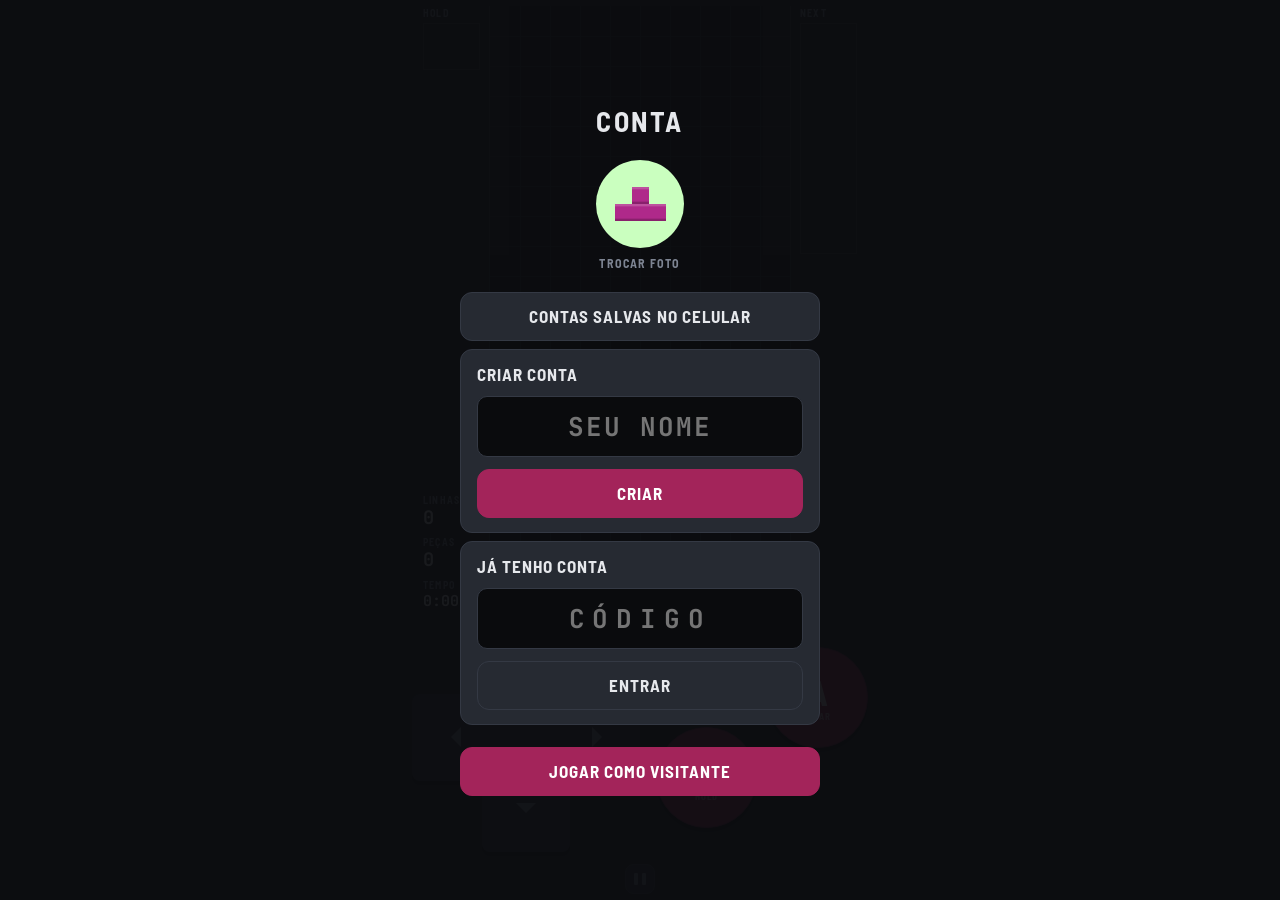
<file: index.html>
<!doctype html>
<html lang="pt-BR">
<head>
<meta charset="utf-8">
<meta name="viewport" content="width=device-width, initial-scale=1, maximum-scale=1, user-scalable=no, viewport-fit=cover">
<title>7etris</title>
<meta name="description" content="Blocos que caem, feito para o celular: maratona, sobrevivência, duelos contra a IA e amigos, ranking online e 12 skins. Jogue no iPhone ou Android, sem instalar nada.">
<meta property="og:type" content="website">
<meta property="og:site_name" content="7etris">
<meta property="og:title" content="7etris">
<meta property="og:description" content="Blocos que caem, feito para o celular: maratona, sobrevivência, duelos contra a IA e amigos, ranking online e 12 skins. Jogue no iPhone ou Android, sem instalar nada.">
<meta property="og:url" content="https://mrcelomn.github.io/7etris/">
<meta property="og:image" content="https://mrcelomn.github.io/7etris/cover.png">
<meta property="og:image:width" content="1280">
<meta property="og:image:height" content="640">
<meta property="og:image:alt" content="7etris: blocos que caem, feito para o celular">
<meta property="og:locale" content="pt_BR">
<meta name="twitter:card" content="summary_large_image">
<meta name="theme-color" content="#121418">
<meta name="apple-mobile-web-app-capable" content="yes">
<meta name="mobile-web-app-capable" content="yes">
<meta name="apple-mobile-web-app-status-bar-style" content="black-translucent">
<meta name="apple-mobile-web-app-title" content="7etris">
<link rel="manifest" href="manifest.webmanifest">
<link rel="apple-touch-icon" href="icon-180.png">
<link rel="icon" type="image/png" href="icon-192.png">
<link rel="preconnect" href="https://fonts.googleapis.com">
<link rel="preconnect" href="https://fonts.gstatic.com" crossorigin>
<link rel="stylesheet" href="https://fonts.googleapis.com/css2?family=Barlow+Semi+Condensed:wght@500;700&family=JetBrains+Mono:wght@500;700&family=Silkscreen&family=VT323&display=swap">
<link rel="stylesheet" href="style.css">
</head>
<body>
<div class="app">
  <div class="field" id="field">
    <div class="lcd" id="lcd">
      <div class="side left">
        <div><div class="label">HOLD</div><div class="slot"><canvas id="hold"></canvas></div></div>
        <div class="stats">
          <div class="stat"><div class="label" id="linesLbl">LINHAS</div><div class="v" id="lines">0</div></div>
          <div class="stat"><div class="label" id="piecesLbl">PEÇAS</div><div class="v" id="pieces">0</div></div>
          <div class="stat"><div class="label">TEMPO</div><div class="v time" id="time">0:00</div></div>
        </div>
      </div>
      <div class="board-wrap"><canvas id="board"></canvas><div class="meter" id="meter"></div><div class="count" id="count" aria-live="assertive" hidden></div></div>
      <div class="side right">
        <div><div class="label">NEXT</div><div class="slot"><canvas id="next"></canvas></div></div>
        <div class="foe" id="foeBox" hidden><div class="label" id="foeLabel">IA</div><div class="slot"><canvas id="foe"></canvas></div></div>
      </div>
    </div>
    <div class="brand" id="brand" aria-hidden="true">7ETRIS<small>POCKET</small></div>
  </div>
</div>

<button class="ui pause-btn" id="pauseBtn" aria-label="Pausar"><i></i><i></i></button>

<div class="safe-probe" id="safeProbe"></div>
<div class="rotate" aria-live="polite">
  <svg viewBox="0 0 24 24" aria-hidden="true"><rect x="7" y="2.5" width="10" height="19" rx="2"/><path d="M11 18.5h2"/></svg>
  <p>Vire o celular na vertical</p>
</div>
<div class="pad">
  <div class="ctl dpad" id="dpad" data-ctl="dpad" role="group" aria-label="Direcional">
    <div class="arm up" data-arrow="up"></div><div class="arm left" data-arrow="left"></div><div class="arm mid"></div><div class="arm right" data-arrow="right"></div><div class="arm down" data-arrow="down"></div>
  </div>
  <button class="ctl btn" id="btnB" data-ctl="b" aria-label="B: guardar peça">B<small>HOLD</small></button>
  <button class="ctl btn" id="btnA" data-ctl="a" aria-label="A: girar">A<small>GIRAR</small></button>
</div>

<div class="ui editbar" id="editbar" hidden>
  <p>Arraste para mover · pinça para mudar o tamanho</p>
  <div class="edit-row" id="shapeRow" role="group" aria-label="Formato do botão">
    <button class="key" data-shape="round">REDONDO</button>
    <button class="key" data-shape="soft">ARREDONDADO</button>
    <button class="key" data-shape="square">QUADRADO</button>
  </div>
  <div class="edit-row">
    <button class="key" id="padReset">PADRÃO</button>
    <button class="key primary" id="padDone">PRONTO</button>
  </div>
</div>

<div class="ui screen" id="menu" hidden>
  <div class="corner">
    <button class="profile" id="openAccount" aria-label="Conta"><canvas class="avatar" id="profileAvatar"></canvas><span id="profileName"></span></button>
    <button class="icon-btn" id="openRanking" aria-label="Ranking">
      <svg viewBox="0 0 24 24" aria-hidden="true"><path d="M5 20v-5M12 20V11M19 20V5"/></svg>
    </button>
  </div>
  <button class="icon-btn gear" id="openSettings" aria-label="Ajustes">
    <svg viewBox="0 0 24 24" aria-hidden="true"><circle cx="12" cy="12" r="3.2"/><path d="M19.4 15a1.7 1.7 0 0 0 .3 1.8l.1.1a2 2 0 1 1-2.8 2.8l-.1-.1a1.7 1.7 0 0 0-1.8-.3 1.7 1.7 0 0 0-1 1.5V21a2 2 0 1 1-4 0v-.1a1.7 1.7 0 0 0-1.1-1.5 1.7 1.7 0 0 0-1.8.3l-.1.1a2 2 0 1 1-2.8-2.8l.1-.1a1.7 1.7 0 0 0 .3-1.8 1.7 1.7 0 0 0-1.5-1H3a2 2 0 1 1 0-4h.1a1.7 1.7 0 0 0 1.5-1.1 1.7 1.7 0 0 0-.3-1.8l-.1-.1a2 2 0 1 1 2.8-2.8l.1.1a1.7 1.7 0 0 0 1.8.3H9a1.7 1.7 0 0 0 1-1.5V3a2 2 0 1 1 4 0v.1a1.7 1.7 0 0 0 1 1.5 1.7 1.7 0 0 0 1.8-.3l.1-.1a2 2 0 1 1 2.8 2.8l-.1.1a1.7 1.7 0 0 0-.3 1.8V9a1.7 1.7 0 0 0 1.5 1H21a2 2 0 1 1 0 4h-.1a1.7 1.7 0 0 0-1.5 1z"/></svg>
  </button>
  <div class="panel">
    <h1><span>7</span>ETRIS</h1>
    <div class="group">
      <button class="row" aria-controls="marathonList" aria-expanded="false">MARATONA<span class="chev" aria-hidden="true"></span></button>
      <div class="cascade" id="marathonList" hidden>
        <button class="row" data-mode="20">20 LINHAS<span class="rec" data-rec="20">—</span></button>
        <button class="row" data-mode="40">40 LINHAS<span class="rec" data-rec="40">—</span></button>
        <button class="row" data-mode="100">100 LINHAS<span class="rec" data-rec="100">—</span></button>
      </div>
      <button class="row" aria-controls="duelsList" aria-expanded="false">DUELOS<span class="chev" aria-hidden="true"></span></button>
      <div class="cascade" id="duelsList" hidden>
        <button class="row" aria-controls="battleList" aria-expanded="false">IA<span class="chev" aria-hidden="true"></span></button>
        <div class="cascade" id="battleList" hidden>
          <button class="row" data-mode="ai-easy">FÁCIL<span class="rec" data-wins="ai-easy">—</span></button>
          <button class="row" data-mode="ai-medium">MÉDIO<span class="rec" data-wins="ai-medium">—</span></button>
          <button class="row" data-mode="ai-hard">DIFÍCIL<span class="rec" data-wins="ai-hard">—</span></button>
        </div>
        <button class="row" id="openDuel">ONLINE<span class="chev side" aria-hidden="true"></span></button>
      </div>
      <button class="row" data-mode="survival">SOBREVIVÊNCIA<span class="rec" id="survivalRec">—</span></button>
      <button class="row" data-mode="practice">TREINO</button>
    </div>
    <div class="ver" id="ver"></div>
  </div>
</div>

<div class="ui screen" id="settingsScr" hidden>
  <div class="panel">
    <h2>AJUSTES</h2>
    <div class="group">
      <button class="row" id="openSkins">SKINS<span class="chev side" aria-hidden="true"></span></button>
      <button class="row" id="openSound">ÁUDIO<span class="chev side" aria-hidden="true"></span></button>
      <button class="row" id="openPad">CONTROLES<span class="chev side" aria-hidden="true"></span></button>
      <div class="row static">TEMA
        <div class="theme" role="group" aria-label="Tema">
          <button data-theme-set="light" aria-label="Modo claro">
            <svg viewBox="0 0 24 24" aria-hidden="true"><circle cx="12" cy="12" r="4"/><path d="M12 2v2.5M12 19.5V22M2 12h2.5M19.5 12H22M4.9 4.9l1.8 1.8M17.3 17.3l1.8 1.8M4.9 19.1l1.8-1.8M17.3 6.7l1.8-1.8"/></svg>
          </button>
          <button data-theme-set="dark" aria-label="Modo escuro">
            <svg viewBox="0 0 24 24" aria-hidden="true"><path d="M20 14.5A8 8 0 1 1 9.5 4a6.5 6.5 0 0 0 10.5 10.5z"/></svg>
          </button>
        </div>
      </div>
    </div>
    <button class="row primary" id="settingsBack">VOLTAR</button>
  </div>
</div>

<div class="ui screen" id="duelScr" hidden>
  <div class="panel">
    <h2>DUELO ONLINE</h2>
    <div class="group" id="duelHome">
      <button class="row primary" id="duelCreate">CRIAR SALA</button>
      <div class="setting">
        <div class="setting-head">ENTRAR NA SALA DE UM AMIGO</div>
        <input class="code-input" id="duelCode" maxlength="5" placeholder="CÓDIGO" autocomplete="off" autocapitalize="characters" autocorrect="off" spellcheck="false" aria-label="Código da sala">
        <button class="row plain" id="duelJoin">ENTRAR</button>
      </div>
    </div>
    <div class="result-text" id="duelWait" hidden>
      <div class="sub">Código da sala</div>
      <div class="big" id="duelRoom"></div>
    </div>
    <div class="sub" id="duelMsg" aria-live="polite"></div>
    <button class="row plain" id="duelBack">VOLTAR</button>
  </div>
</div>

<div class="ui screen" id="accountScr" hidden>
  <div class="panel">
    <h2>CONTA</h2>
    <button class="avatar-pick" id="accAvatar"><canvas class="avatar" id="accAvatarImg"></canvas><span>TROCAR FOTO</span></button>
    <div class="group" id="accGuest">
      <button class="row plain" id="accDevice">CONTAS SALVAS NO CELULAR</button>
      <div class="setting">
        <div class="setting-head">CRIAR CONTA</div>
        <input class="code-input" id="accName" maxlength="12" placeholder="SEU NOME" autocomplete="off" autocorrect="off" spellcheck="false" aria-label="Seu nome">
        <button class="row primary" id="accCreate">CRIAR</button>
      </div>
      <div class="setting">
        <div class="setting-head">JÁ TENHO CONTA</div>
        <input class="code-input" id="accCode" maxlength="9" placeholder="CÓDIGO" autocomplete="off" autocapitalize="characters" autocorrect="off" spellcheck="false" aria-label="Código da conta">
        <button class="row plain" id="accEnter">ENTRAR</button>
      </div>
    </div>
    <div class="result-text" id="accUser" hidden>
      <div class="big" id="accUserName"></div>
      <div class="sub">Seu código</div>
      <div class="big code" id="accUserCode"></div>
      <div class="note">Guarde o código ou salve a conta no celular.</div>
      <button class="row primary" id="accSave">SALVAR NO CELULAR</button>
      <button class="row plain" id="accCopy">COPIAR CÓDIGO</button>
      <button class="row plain" id="accOut">SAIR DA CONTA</button>
    </div>
    <div class="sub" id="accMsg" aria-live="polite"></div>
    <button class="row primary" id="accBack">VOLTAR</button>
  </div>
</div>

<div class="ui screen" id="avatarScr" hidden>
  <div class="panel">
    <h2>FOTO DE PERFIL</h2>
    <div class="group" id="avatarGroups"></div>
    <button class="row primary" id="avatarBack">VOLTAR</button>
  </div>
</div>

<div class="ui screen" id="rankScr" hidden>
  <div class="panel">
    <h2>RANKING</h2>
    <div class="edit-row" id="rankTabs">
      <button class="key" data-rank="20">20</button>
      <button class="key" data-rank="40">40</button>
      <button class="key" data-rank="100">100</button>
      <button class="key" data-rank="survival">SOBREV.</button>
    </div>
    <ol class="rank" id="rankList"></ol>
    <div class="sub" id="rankMsg" aria-live="polite"></div>
    <button class="row primary" id="rankBack">VOLTAR</button>
  </div>
</div>

<div class="ui screen" id="skinScr" hidden>
  <div class="panel">
    <h2>SKINS</h2>
    <div class="group" id="skinList"></div>
    <button class="row primary" id="skinBack">VOLTAR</button>
  </div>
</div>

<div class="ui screen" id="soundScr" hidden>
  <div class="panel">
    <h2>ÁUDIO</h2>
    <div class="setting">
      <div class="setting-head">MÚSICA<button class="toggle" id="musicOn" aria-label="Música ligada"></button></div>
      <input type="range" id="musicVol" min="0" max="100" aria-label="Volume da música">
    </div>
    <div class="setting">
      <div class="setting-head">EFEITOS<button class="toggle" id="sfxOn" aria-label="Efeitos ligados"></button></div>
      <input type="range" id="sfxVol" min="0" max="100" aria-label="Volume dos efeitos">
    </div>
    <div class="group">
      <div class="glabel">SONS DAS PEÇAS</div>
      <div class="group" id="packList"></div>    </div>
    <div class="setting">
      <div class="setting-head">TOCAR NO SILENCIOSO<button class="toggle" id="silentOn" aria-label="Tocar com o iPhone no silencioso"></button></div>
      <div class="note">Ligado, o jogo toca mesmo no silencioso, mas pausa a música de outros apps, como o Spotify. Desligado, toca junto com eles.</div>
    </div>
    <button class="row primary" id="soundBack">VOLTAR</button>
  </div>
</div>

<div class="ui screen" id="pauseScr" hidden>
  <div class="panel">
    <h2>PAUSA</h2>
    <div class="group">
      <button class="row primary" id="resume">CONTINUAR</button>
      <button class="row plain" id="restart">REINICIAR</button>
      <button class="row plain" id="pauseMenu">MENU</button>
    </div>
  </div>
</div>

<div class="ui screen" id="result" hidden>
  <div class="panel">
    <div class="result-text">
      <h2 id="resTitle"></h2>
      <div class="big" id="resMain"></div>
      <div class="sub hl" id="resSub"></div>
      <div class="sub" id="resStats"></div>
    </div>
    <div class="group">
      <button class="row primary" id="again">JOGAR DE NOVO</button>
      <button class="row plain" id="resMenu">MENU</button>
    </div>
  </div>
</div>

<script type="module" src="main.js"></script>
<script>
if ('serviceWorker' in navigator) addEventListener('load', () => navigator.serviceWorker.register('sw.js').catch(() => {}));
</script>
</body>
</html>
</file>
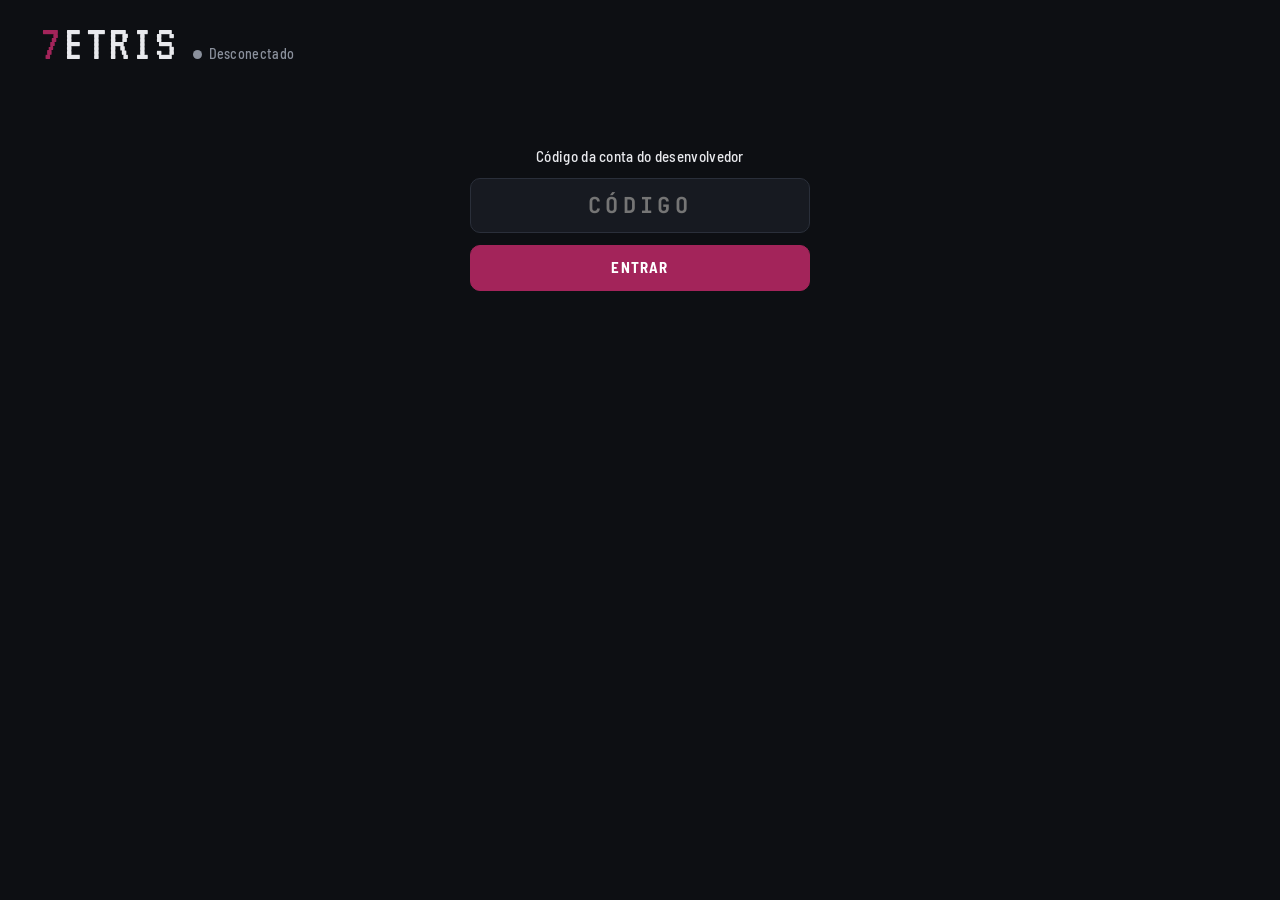
<file: server/dev.html>
<!doctype html>
<html lang="pt-BR">
<head>
<meta charset="utf-8">
<meta name="viewport" content="width=device-width, initial-scale=1">
<meta name="robots" content="noindex">
<title>7etris ao vivo</title>
<link rel="icon" type="image/png" href="https://mrcelomn.github.io/7etris/icon-192.png">
<link rel="apple-touch-icon" href="https://mrcelomn.github.io/7etris/icon-180.png">
<link rel="preconnect" href="https://fonts.googleapis.com">
<link rel="preconnect" href="https://fonts.gstatic.com" crossorigin>
<link rel="stylesheet" href="https://fonts.googleapis.com/css2?family=Barlow+Semi+Condensed:wght@500;700&family=JetBrains+Mono:wght@500;700&family=VT323&display=swap">
<style>
:root {
  --bg: #0d0f13; --panel: #171a21; --grid: #20242d; --line: #2a2f3a; --fg: #e8e9ed; --muted: #8a909c;
  --accent: #a3245a; --ok: #59b101; --warn: #e39f02;
  color-scheme: dark;
}
* { box-sizing: border-box; }
body {
  margin: 0; min-height: 100vh; background: var(--bg); color: var(--fg);
  font: 500 15px/1.3 "Barlow Semi Condensed", system-ui, sans-serif; letter-spacing: .02em;
  padding: 20px 16px 40px;
}
header { display: flex; align-items: baseline; gap: 14px; flex-wrap: wrap; max-width: 1200px; margin: 0 auto 20px; }
h1 { margin: 0; font: 400 52px/.9 "VT323", monospace; letter-spacing: .04em; }
h1 span { color: var(--accent); }
.status { font-size: 14px; color: var(--muted); display: flex; align-items: center; gap: 7px; }
.dot { width: 9px; height: 9px; border-radius: 50%; background: var(--muted); }
.live .dot { background: var(--ok); box-shadow: 0 0 0 4px color-mix(in srgb, var(--ok) 25%, transparent); }
main { max-width: 1200px; margin: 0 auto; }
.empty { color: var(--muted); text-align: center; padding: 60px 0; font-size: 17px; }
.games { display: flex; flex-wrap: wrap; gap: 16px; }
.duel { max-width: 100%; display: flex; gap: 10px; align-items: center; padding: 10px; border: 1px dashed var(--line); border-radius: 16px; flex-wrap: wrap; }
.vs { font: 400 30px/1 "VT323", monospace; color: var(--accent); }
.card { background: var(--panel); border: 1px solid var(--line); border-radius: 14px; padding: 14px; display: flex; flex-direction: column; gap: 10px; width: 290px; }
.card.over { opacity: .6; }
.top { display: flex; justify-content: space-between; align-items: baseline; gap: 8px; }
.avatar { display: block; flex: none; border-radius: 50%; }
.who-box { display: flex; align-items: center; gap: 10px; min-width: 0; }
td.who .who-box { gap: 8px; }
.name { font-size: 20px; font-weight: 700; overflow: hidden; text-overflow: ellipsis; white-space: nowrap; }
.mode { font-size: 12px; font-weight: 700; letter-spacing: .1em; color: var(--muted); white-space: nowrap; }
.play { display: flex; gap: 10px; }
.side { display: flex; flex-direction: column; gap: 8px; }
.label { font-size: 10px; font-weight: 700; letter-spacing: .14em; color: var(--muted); }
canvas { display: block; background: var(--grid); border-radius: 4px; }
.stats { display: grid; grid-template-columns: repeat(3, 1fr); gap: 6px; }
.stat { background: var(--bg); border-radius: 8px; padding: 6px 8px; }
.stat b { display: block; font: 700 15px/1.2 "JetBrains Mono", monospace; }
.tag { font-size: 12px; font-weight: 700; letter-spacing: .08em; padding: 3px 8px; border-radius: 999px; background: var(--bg); color: var(--ok); }
.tag.pause { color: var(--warn); }
.tag.end { color: var(--muted); }
form { max-width: 340px; margin: 80px auto; display: flex; flex-direction: column; gap: 12px; text-align: center; }
input, button { font: inherit; border-radius: 10px; padding: 12px; border: 1px solid var(--line); }
input { background: var(--panel); color: var(--fg); font: 700 22px/1 "JetBrains Mono", monospace; letter-spacing: .2em; text-align: center; text-transform: uppercase; }
button { background: var(--accent); border-color: var(--accent); color: #fff; font-weight: 700; letter-spacing: .08em; cursor: pointer; }
.err { color: var(--warn); min-height: 1.3em; }
.rank { max-width: 1200px; margin: 36px auto 0; }
.rank h2 { margin: 0 0 12px; font: 400 34px/1 "VT323", monospace; letter-spacing: .06em; }
.tabs { display: flex; gap: 6px; margin-bottom: 12px; flex-wrap: wrap; }
.tabs button { background: var(--panel); border-color: var(--line); color: var(--muted); padding: 8px 14px; }
.tabs button.on { background: var(--accent); border-color: var(--accent); color: #fff; }
table { width: 100%; max-width: 560px; border-collapse: collapse; }
td { padding: 9px 10px; border-bottom: 1px solid var(--line); }
td.pos { color: var(--muted); width: 3em; font: 500 14px "JetBrains Mono", monospace; }
td.who { font-weight: 700; }
td.score { font: 700 15px "JetBrains Mono", monospace; text-align: right; }
td.when { color: var(--muted); font-size: 13px; text-align: right; white-space: nowrap; }
.out { background: none; border: 1px solid var(--line); color: var(--muted); padding: 6px 12px; font-size: 13px; margin-left: auto; }
</style>
</head>
<body>
<header>
  <h1><span>7</span>ETRIS</h1>
  <div class="status" id="status"><span class="dot"></span><span id="statusText">Desconectado</span></div>
  <button class="out" id="out" hidden>SAIR</button>
</header>
<main id="main"></main>
<section class="rank" id="rank" hidden>
  <h2>RANKING</h2>
  <div class="tabs" id="tabs">
    <button data-mode="20">20 LINHAS</button><button data-mode="40">40 LINHAS</button>
    <button data-mode="100">100 LINHAS</button><button data-mode="survival">SOBREVIVÊNCIA</button>
  </div>
  <table><tbody id="rankRows"></tbody></table>
  <div class="empty" id="rankMsg" hidden></div>
</section>

<script type="module">
// Profile pictures are drawn by the game's own code, loaded from the game's site
import { drawAvatar } from 'https://mrcelomn.github.io/7etris/avatars.js';
// The developer's live view of every game being played online. Opened with the admin account's
// code (kept in this browser); the server relays each phone's board a few times a second.
const SOCKET = 'wss://7etris.7etris-jogo.workers.dev/live';
const COLORS = { I: '#0f9bd7', O: '#e39f02', T: '#af298a', S: '#59b101', Z: '#d70f37', J: '#2141c6', L: '#e35b02', G: '#7a7f89', X: '#474b53' };
const SHAPES = { I: [[1,1,1,1]], O: [[1,1],[1,1]], T: [[0,1,0],[1,1,1]], S: [[0,1,1],[1,1,0]], Z: [[1,1,0],[0,1,1]], J: [[1,0,0],[1,1,1]], L: [[0,0,1],[1,1,1]] };
const MODES = { 20: 'MARATONA 20', 40: 'MARATONA 40', 100: 'MARATONA 100', survival: 'SOBREVIVÊNCIA', practice: 'TREINO', 'ai-easy': 'IA FÁCIL', 'ai-medium': 'IA MÉDIO', 'ai-hard': 'IA DIFÍCIL', duel: 'DUELO ONLINE' };
const COLS = 10, ROWS = 22, HID = 2, CELL = 17, MINI = 9;
const KEY = '7etris-dev-code';
const $ = id => document.getElementById(id);
const games = new Map(); // id → latest game
let ws = null, retry = 1000;

const read = () => { try { return localStorage.getItem(KEY); } catch (_) { return null; } };
const write = v => { try { v ? localStorage.setItem(KEY, v) : localStorage.removeItem(KEY); } catch (_) {} };

// A profile picture and a name side by side
function person(avatar, name, size) {
  const box = document.createElement('span'), cv = document.createElement('canvas'), n = document.createElement('span');
  box.className = 'who-box'; cv.className = 'avatar'; n.textContent = name;
  drawAvatar(cv, avatar, size);
  box.append(cv, n);
  return box;
}

// Ranking: the same top 50 the game shows, refreshed every 30 s while the page is open
const RANK_API = 'https://7etris.7etris-jogo.workers.dev/ranking/';
let rankMode = '40', rankTimer = 0;
const score = (mode, v) => (mode === 'survival' ? `nível ${1 + Math.floor(v / 10)} · ${v} linhas` : fmt(v));
const when = at => new Date(at).toLocaleString('pt-BR', { day: '2-digit', month: '2-digit', hour: '2-digit', minute: '2-digit' });
async function loadRanking(mode = rankMode) {
  rankMode = mode;
  clearTimeout(rankTimer);
  rankTimer = setTimeout(loadRanking, 30000);
  document.querySelectorAll('#tabs button').forEach(b => b.classList.toggle('on', b.dataset.mode === mode));
  let res;
  try { res = await fetch(RANK_API + mode).then(r => r.json()); } catch (_) { res = { error: 'Sem conexão.' }; }
  if (mode !== rankMode) return;
  const rows = (res.top || []).map((r, i) => {
    const tr = document.createElement('tr');
    for (const [cls, text] of [['pos', `${i + 1}º`], ['who', r.name], ['score', score(mode, r.score)], ['when', when(r.at)]]) {
      const td = document.createElement('td');
      td.className = cls;
      if (cls === 'who') td.append(person(r.avatar, text, 24)); else td.textContent = text;
      tr.append(td);
    }
    return tr;
  });
  $('rankRows').replaceChildren(...rows);
  $('rankMsg').hidden = rows.length > 0;
  $('rankMsg').textContent = res.error || 'Ninguém neste ranking ainda.';
}
$('tabs').addEventListener('click', e => { if (e.target.dataset.mode) loadRanking(e.target.dataset.mode); });

function status(text, live = false) {
  $('statusText').textContent = text;
  $('status').classList.toggle('live', live);
}

function askCode(error = '') {
  $('out').hidden = true;
  $('rank').hidden = true;
  clearTimeout(rankTimer);
  status('Desconectado');
  $('main').innerHTML = `<form id="login">
    <div>Código da conta do desenvolvedor</div>
    <input id="code" maxlength="9" autocomplete="off" autocapitalize="characters" spellcheck="false" placeholder="CÓDIGO">
    <button>ENTRAR</button>
    <div class="err"></div>
  </form>`;
  document.querySelector('.err').textContent = error;
  $('login').addEventListener('submit', e => {
    e.preventDefault();
    const code = $('code').value.trim().toUpperCase().replace(/[^0-9A-Z]/g, '').replace(/^(.{4})(.+)$/, '$1-$2');
    if (code) { write(code); connect(); }
  });
}

function connect() {
  const code = read();
  if (!code) return askCode();
  $('out').hidden = false;
  status('Conectando…');
  $('main').innerHTML = '<div class="empty">Conectando…</div>';
  let opened = false;
  ws = new WebSocket(`${SOCKET}?code=${encodeURIComponent(code)}`);
  ws.onopen = () => {
    opened = true; retry = 1000; status('Ao vivo', true);
    $('rank').hidden = false;
    loadRanking();
  };
  ws.onmessage = e => {
    const m = JSON.parse(e.data);
    if (m.t === 'all') { games.clear(); m.games.forEach(g => games.set(g.id, g)); }
    else if (m.t === 'game') games.set(m.game.id, m.game);
    else if (m.t === 'gone') games.delete(m.id);
    render();
  };
  ws.onclose = () => {
    ws = null;
    // A refused code never opens; anything else is a dropped connection, so try again
    if (!opened) { write(null); return askCode('Código inválido ou sem permissão.'); }
    status('Reconectando…');
    setTimeout(connect, retry);
    retry = Math.min(retry * 2, 15000);
  };
}
$('out').addEventListener('click', () => { write(null); if (ws) { ws.onclose = null; ws.close(); } games.clear(); askCode(); });

function fmt(ms) {
  const s = ms / 1000, m = Math.floor(s / 60);
  return `${m}:${(s - m * 60).toFixed(1).padStart(4, '0')}`;
}

function drawBoard(cv, packed) {
  const ctx = cv.getContext('2d');
  ctx.fillStyle = '#171a21'; ctx.fillRect(0, 0, cv.width, cv.height);
  ctx.fillStyle = '#20242d';
  for (let x = 1; x < COLS; x++) ctx.fillRect(x * CELL, 0, 1, cv.height);
  for (let y = 1; y < ROWS - HID; y++) ctx.fillRect(0, y * CELL, cv.width, 1);
  for (let y = HID; y < ROWS; y++) for (let x = 0; x < COLS; x++) {
    const t = packed[y * COLS + x];
    if (t && t !== '.') block(ctx, x * CELL, (y - HID) * CELL, CELL, COLORS[t] || '#888');
  }
}
function block(ctx, x, y, s, c) {
  const e = Math.max(2, s * 0.14);
  ctx.fillStyle = c; ctx.fillRect(x, y, s, s);
  ctx.fillStyle = 'rgba(255,255,255,.18)'; ctx.fillRect(x, y, s, e);
  ctx.fillStyle = 'rgba(0,0,0,.22)'; ctx.fillRect(x, y + s - e, s, e);
}
function drawPieces(cv, pieces) {
  const ctx = cv.getContext('2d');
  ctx.fillStyle = '#171a21'; ctx.fillRect(0, 0, cv.width, cv.height);
  [...pieces].forEach((t, i) => {
    const m = SHAPES[t];
    if (!m) return;
    const ox = (cv.width - m[0].length * MINI) / 2, oy = i * MINI * 3 + (MINI * 3 - m.length * MINI) / 2;
    m.forEach((r, y) => r.forEach((v, x) => { if (v) block(ctx, ox + x * MINI, oy + y * MINI, MINI, COLORS[t]); }));
  });
}

// The card's layout is fixed markup; everything a game reports goes in as text, never as HTML
const CARD = `
  <div class="top"><div class="who-box"><canvas class="avatar"></canvas><div class="name"></div></div><span class="tag"></span></div>
  <div class="mode"></div>
  <div class="play">
    <canvas class="board" width="${COLS * CELL}" height="${(ROWS - HID) * CELL}"></canvas>
    <div class="side">
      <div class="label">HOLD</div><canvas class="hold" width="${MINI * 5}" height="${MINI * 3}"></canvas>
      <div class="label">NEXT</div><canvas class="next" width="${MINI * 5}" height="${MINI * 15}"></canvas>
    </div>
  </div>
  <div class="stats">
    <div class="stat"><span class="label">TEMPO</span><b class="time"></b></div>
    <div class="stat"><span class="label">LINHAS</span><b class="lines"></b></div>
    <div class="stat"><span class="label extra"></span><b class="value"></b></div>
  </div>`;
function card(g) {
  const el = document.createElement('div');
  el.className = 'card' + (g.over ? ' over' : '');
  el.innerHTML = CARD;
  const put = (sel, text) => { el.querySelector(sel).textContent = text; };
  const battle = g.mode === 'duel' || g.mode.startsWith('ai-');
  const [label, value] = battle ? ['LIXO', g.incoming] : /^d+$/.test(g.mode) ? ['FALTAM', Math.max(0, Number(g.mode) - g.lines)]
    : g.mode === 'survival' ? ['NÍVEL', g.level] : ['PEÇAS', g.pieces];
  put('.name', g.name);
  drawAvatar(el.querySelector('.avatar'), g.avatar, 34);
  put('.tag', g.over ? (g.won ? 'VENCEU' : 'TERMINOU') : g.paused ? 'PAUSADO' : 'JOGANDO');
  if (g.over || g.paused) el.querySelector('.tag').classList.add(g.over ? 'end' : 'pause');
  put('.mode', (MODES[g.mode] || '') + (g.room ? ' · SALA ' + g.room : ''));
  put('.time', fmt(g.time));
  put('.lines', g.lines);
  put('.extra', label);
  put('.value', value);
  drawBoard(el.querySelector('.board'), g.b);
  drawPieces(el.querySelector('.hold'), g.hold);
  drawPieces(el.querySelector('.next'), g.next);
  return el;
}

// Duel players in the same room sit side by side
function render() {
  if (!$('main') || $('login')) return;
  const list = [...games.values()];
  if (!list.length) { $('main').innerHTML = '<div class="empty">Ninguém jogando online agora.</div>'; return; }
  const wrap = document.createElement('div');
  wrap.className = 'games';
  const rooms = new Map();
  for (const g of list) {
    if (g.mode === 'duel' && g.room) {
      if (!rooms.has(g.room)) { const d = document.createElement('div'); d.className = 'duel'; rooms.set(g.room, d); wrap.append(d); }
      const d = rooms.get(g.room);
      if (d.children.length) { const vs = document.createElement('div'); vs.className = 'vs'; vs.textContent = 'VS'; d.append(vs); }
      d.append(card(g));
    } else wrap.append(card(g));
  }
  $('main').replaceChildren(wrap);
}

connect();
</script>
</body>
</html>
</file>
<file: style.css>
/* Layout: playfield on top (hold | board | next) with room left below for the on-screen
   controls, which float above everything and can be moved. Menus cover the whole screen.
   Dark by default, with a light theme picked from the sun/moon switch in the menu.
   Picking the Game Boy skin turns the whole app into the console (see the end of this file). */
:root {
  color-scheme: dark;
  --bg: #121418;
  --panel: #0a0b0d;
  --grid: #1d2026;
  --line: #2c3038;
  --fg: #e6e8ec;
  --muted: #7d8492;
  --key: #262a32;
  --key-hi: #343944;
  --dead: #4a4f59;
  --scrim: rgba(12, 13, 16, .94);
  --bar: rgba(18, 20, 24, .96);
  --accent: #a3245a;
  /* On-screen controls: the d-pad follows the theme unless a skin repaints it; A and B are
     always the Game Boy's magenta */
  --pad-key: var(--key);
  --pad-key-hi: var(--key-hi);
  --pad-ink: var(--muted);
  --btn-key: #a3245a;
  --btn-key-hi: #7d1a45;
  --btn-ink: #f6e3ec;
  --btn-label: rgba(246, 227, 236, .7);
  --pad-shadow: rgba(0, 0, 0, .45);
  --font-ui: "Barlow Semi Condensed", "Arial Narrow", Arial, sans-serif;
  --font-num: "JetBrains Mono", ui-monospace, Menlo, monospace;
  /* Height kept free under the board: the default d-pad (47.5% of the game's width, see
     pad.js) plus the gaps around it and the pause button */
  --controls-h: calc(min(100vw, 480px) * .475 + 62px);
  /* Full screen height; everything that spans the screen uses this instead of 100% or inset: 0 */
  --screen-h: 100dvh;
}
/* iOS 26 home-screen apps report every height except lvh short by the status bar, which
   leaves a dead strip at the bottom (WebKit regression); lvh is the real screen there.
   Only on iOS (the only browser with -webkit-touch-callout): on Android, lvh can run past the
   visible screen and push the pause button out of sight. */
@media (display-mode: standalone) {
  @supports (-webkit-touch-callout: none) {
    :root { --screen-h: 100lvh; }
  }
}
:root[data-theme="light"] {
  color-scheme: light;
  --bg: #eceef2;
  --panel: #ffffff;
  --grid: #e6e9ee;
  --line: #c8cdd5;
  --fg: #15171c;
  --muted: #6a7180;
  --key: #dde1e7;
  --key-hi: #c9cfd8;
  --dead: #a9afb9;
  --scrim: rgba(236, 238, 242, .95);
  --bar: rgba(255, 255, 255, .97);
  --pad-shadow: rgba(0, 0, 0, .16);
}
html, body { height: var(--screen-h); margin: 0; }
html, body, * {
  -webkit-user-select: none; user-select: none;
  -webkit-touch-callout: none;
  -webkit-tap-highlight-color: transparent;
}
[hidden] { display: none !important; }
body {
  background: var(--bg); color: var(--fg);
  overflow: hidden; overscroll-behavior: none;
  font-family: var(--font-ui);
}
button { font: inherit; color: inherit; }
button:focus-visible { outline: 2px solid var(--accent); outline-offset: 3px; }

.app {
  height: 100%; max-width: 480px; margin: 0 auto;
  box-sizing: border-box;
  padding: calc(6px + env(safe-area-inset-top, 0px)) 10px calc(var(--controls-h) + env(safe-area-inset-bottom, 0px));
  display: flex; flex-direction: column;
  touch-action: none;
}

/* ---------- playfield ---------- */
.field {
  --c: 18px;
  flex: 1 1 0; min-height: 0;
  display: flex; flex-direction: column; align-items: center;
}
.lcd { position: relative; display: flex; gap: calc(var(--c) * .3); }
/* Side columns match the board's height, so everything left below it is free for controls */
.side { width: calc(var(--c) * 1.9); height: calc(var(--c) * 20 + 1px); display: flex; flex-direction: column; gap: calc(var(--c) * .6); padding-top: 2px; }
.label { font-size: 10px; font-weight: 700; letter-spacing: .12em; color: var(--muted); line-height: 1; margin-bottom: 5px; }
.slot { background: var(--panel); border: 1px solid var(--line); }
canvas { display: block; }
.side.right .slot { padding: 2px 0; }
.stats { display: flex; flex-direction: column; gap: 10px; margin-top: auto; }
.stat .v { font: 700 calc(var(--c) * .62)/1 var(--font-num); font-variant-numeric: tabular-nums; }
.stat .v.time { font-size: calc(var(--c) * .5); }
.stat .label { margin-bottom: 4px; }
.board-wrap { position: relative; border: 1px solid var(--line); border-top: 0; background: var(--panel); }
/* Battle: garbage on its way, growing up the board's left edge */
.meter { position: absolute; left: -5px; bottom: 0; width: 3px; height: 0; border-radius: 2px; background: var(--accent); transition: height .15s; }
/* Battle: the 3-2-1 before the pieces start falling */
.count {
  position: absolute; inset: 0; display: grid; place-items: center; pointer-events: none;
  font: 700 calc(var(--c) * 4)/1 var(--font-num); color: var(--fg);
}
.foe { margin-top: auto; }
.brand { display: none; }

/* Small pause button pinned to the bottom centre of the screen */
.pause-btn {
  position: fixed; z-index: 6; left: 50%; transform: translateX(-50%);
  top: calc(var(--screen-h) - 36px - env(safe-area-inset-bottom, 0px));
  width: 30px; height: 30px; padding: 0; border-radius: 8px; cursor: pointer;
  border: 1px solid var(--key-hi); background: var(--key);
  display: flex; align-items: center; justify-content: center; gap: 4px;
}
.pause-btn i { width: 4px; height: 12px; border-radius: 1px; background: var(--muted); }

/* ---------- on-screen controls (placed by pad.js) ---------- */
.pad { position: fixed; top: 0; left: 0; right: 0; height: var(--screen-h); z-index: 5; pointer-events: none; }
/* Measured by pad.js to keep controls off the status bar and the home indicator */
.safe-probe { position: fixed; visibility: hidden; padding: env(safe-area-inset-top, 0px) 0 env(safe-area-inset-bottom, 0px); }
.ctl { position: absolute; pointer-events: auto; touch-action: none; box-sizing: border-box; }

/* Thick arms: the middle track is wider than the arm length. The pad itself never moves:
   pad.js reads its position to tell which arrow is under the thumb. */
.dpad { display: grid; grid-template: 1fr 1.25fr 1fr / 1fr 1.25fr 1fr; }
/* Invisible margin around the pad that still counts as touching it */
.dpad::before { content: ""; position: absolute; inset: -22px; }
/* Feedback is instant on press and only eases out on release */
.arm { background: var(--pad-key); position: relative; transition: background-color .12s; }
.arm.left, .arm.right, .arm.down { box-shadow: 0 4px 0 var(--pad-shadow); }
.dpad[data-dir] .arm { transition: none; }
.arm.up { grid-area: 1 / 2; border-radius: 8px 8px 0 0; }
.arm.left { grid-area: 2 / 1; border-radius: 8px 0 0 8px; }
.arm.mid { grid-area: 2 / 2; }
.arm.right { grid-area: 2 / 3; border-radius: 0 8px 8px 0; }
.arm.down { grid-area: 3 / 2; border-radius: 0 0 8px 8px; }
/* Arrows sit toward the centre, where the thumb rests */
.arm:not(.mid)::after {
  content: ""; position: absolute; left: 50%; top: 50%;
  border: 10px solid transparent; transform: translate(-50%, -50%);
}
.arm.up::after { border-bottom-color: var(--pad-ink); top: 62%; margin-top: -5px; }
.arm.down::after { border-top-color: var(--pad-ink); top: 38%; margin-top: 5px; }
.arm.left::after { border-right-color: var(--pad-ink); left: 62%; margin-left: -5px; }
.arm.right::after { border-left-color: var(--pad-ink); left: 38%; margin-left: 5px; }
/* A pressed arrow lights up only its arm; the centre square stays as it is, even though
   touching it still counts toward the nearest arrow */
.dpad[data-dir="up"] .arm.up, .dpad[data-dir="down"] .arm.down,
.dpad[data-dir="left"] .arm.left, .dpad[data-dir="right"] .arm.right { background: var(--pad-key-hi); }

/* Round A and B, as on a Game Boy; they sink when pressed */
.btn {
  border: 1px solid var(--btn-key-hi); border-radius: 50%; padding: 0; cursor: pointer;
  background: var(--btn-key); color: var(--btn-ink);
  display: flex; flex-direction: column; align-items: center; justify-content: center; gap: 2px;
  font-size: calc(var(--u) * .36); font-weight: 700; line-height: 1;
  box-shadow: 0 4px 0 var(--pad-shadow);
  transition: transform .12s ease-out, box-shadow .12s ease-out, background-color .12s;
}
.btn.pressed { background: var(--btn-key-hi); transform: translateY(3px) scale(.97); box-shadow: 0 1px 0 var(--pad-shadow); transition: none; }
.btn small { font-size: 9px; letter-spacing: .12em; color: var(--btn-label); }
/* Invisible ring around A and B that still counts as a press, so taps needn't be exact */
.btn::before { content: ""; position: absolute; inset: -16px; border-radius: 50%; }
/* Shapes the player can pick for A and B in the controls editor */
.btn[data-shape="soft"], .btn[data-shape="soft"]::before { border-radius: 24%; }
.btn[data-shape="square"], .btn[data-shape="square"]::before { border-radius: 6%; }
#shapeRow .key { padding: 0 6px; font-size: 13px; }

.editing .ctl { outline: 2px dashed var(--muted); outline-offset: 5px; }
.editing .ctl.sel { outline: 2px solid var(--accent); }

/* ---------- menus ---------- */
.screen {
  position: fixed; top: 0; left: 0; right: 0; height: var(--screen-h); z-index: 10;
  background: var(--scrim);
  overflow-y: auto; touch-action: manipulation;
  display: flex;
  padding: calc(24px + env(safe-area-inset-top, 0px)) 20px calc(24px + env(safe-area-inset-bottom, 0px));
  box-sizing: border-box;
}
.panel { margin: auto; width: 100%; max-width: 360px; display: flex; flex-direction: column; gap: 22px; }
/* The game's name in big pixel type, extruded in two steps like a stack of blocks */
.screen h1 {
  --title-depth: color-mix(in srgb, var(--accent) 55%, transparent);
  margin: 0; text-align: center;
  font: 400 104px/.82 "VT323", ui-monospace, monospace; letter-spacing: .04em;
  text-shadow: 3px 3px 0 var(--title-depth), 6px 6px 0 var(--title-depth);
}
.screen h1 span { color: var(--accent); }
.screen h2 { margin: 0; font-size: 28px; letter-spacing: .08em; text-align: center; }
.group { display: flex; flex-direction: column; gap: 8px; }
.glabel { font-size: 11px; font-weight: 700; letter-spacing: .14em; color: var(--muted); padding-left: 4px; }

.row {
  width: 100%; box-sizing: border-box;
  display: flex; justify-content: space-between; align-items: center; gap: 12px;
  padding: 15px 16px; border-radius: 12px; cursor: pointer;
  background: var(--key); border: 1px solid var(--key-hi);
  font-size: 17px; font-weight: 700; letter-spacing: .06em; line-height: 1; text-align: left;
  transition: background-color .12s, transform .12s;
}
.row:active { background: var(--key-hi); transform: scale(.985); }
.row.primary { justify-content: center; background: var(--accent); border-color: var(--accent); color: #fff; }
.row.primary:active { filter: brightness(.88); }
.row .rec { font: 500 14px/1 var(--font-num); color: var(--muted); letter-spacing: 0; }
.row.plain { justify-content: center; }
.row.skin.on { border-color: var(--accent); box-shadow: inset 0 0 0 1px var(--accent); }

/* Chevron: points down on the marathon row (rotates when open), right on the others */
.chev { width: 8px; height: 8px; border: solid var(--muted); border-width: 0 2px 2px 0; transform: rotate(45deg); margin: -4px 4px 0 0; transition: transform .15s; }
.chev.side { transform: rotate(-45deg); margin: 0 6px 0 0; }
[aria-expanded="true"] .chev { transform: rotate(-135deg); margin-top: 4px; }
.cascade { display: flex; flex-direction: column; gap: 8px; padding-left: 14px; }

/* Round icon buttons: the gear in the menu's top-right corner (settings), the ranking bars */
.gear { position: absolute; top: calc(14px + env(safe-area-inset-top, 0px)); right: 16px; }
.icon-btn {
  flex: none; width: 42px; height: 42px; padding: 0; border-radius: 50%; cursor: pointer;
  background: var(--key); border: 1px solid var(--key-hi); color: var(--muted);
  display: flex; align-items: center; justify-content: center;
}
.icon-btn:active { background: var(--key-hi); }
.icon-btn svg { width: 22px; height: 22px; fill: none; stroke: currentColor; stroke-width: 1.8; stroke-linecap: round; stroke-linejoin: round; }

/* A settings row that isn't a button itself (it holds the sun / moon switch) */
.row.static { cursor: default; padding-block: 9px; }
.row.static:active { background: var(--key); transform: none; }

/* Sun / moon theme switch */
.theme {
  display: flex; gap: 2px; padding: 3px; border-radius: 999px;
  background: var(--bg); border: 1px solid var(--key-hi);
}
.theme button {
  width: 34px; height: 30px; padding: 0; border: 0; border-radius: 999px; cursor: pointer;
  background: none; color: var(--muted); display: flex; align-items: center; justify-content: center;
  transition: background-color .15s, color .15s;
}
.theme button[aria-pressed="true"] { background: var(--accent); color: #fff; }
.theme svg { width: 17px; height: 17px; fill: none; stroke: currentColor; stroke-width: 2; stroke-linecap: round; stroke-linejoin: round; }

.setting { display: flex; flex-direction: column; gap: 12px; padding: 14px 16px; border-radius: 12px; background: var(--key); border: 1px solid var(--key-hi); }
.setting-head { display: flex; justify-content: space-between; align-items: center; font-size: 17px; font-weight: 700; letter-spacing: .06em; }
.toggle {
  width: 52px; height: 30px; padding: 0; border-radius: 999px; cursor: pointer; position: relative;
  border: 0; background: var(--key-hi); transition: background-color .15s;
}
.toggle::after {
  content: ""; position: absolute; top: 3px; left: 3px; width: 24px; height: 24px; border-radius: 50%;
  background: var(--muted); transition: transform .15s;
}
.toggle[aria-pressed="true"] { background: var(--accent); }
.toggle[aria-pressed="true"]::after { transform: translateX(22px); background: #fff; }
.setting input[type="range"] { width: 100%; margin: 0; height: 28px; accent-color: var(--accent); }
.note { font-size: 13px; line-height: 1.4; color: var(--muted); letter-spacing: .02em; }

.big { font: 700 44px/1 var(--font-num); text-align: center; font-variant-numeric: tabular-nums; }
#duelRoom { letter-spacing: .18em; user-select: text; -webkit-user-select: text; }
#duelMsg:empty { display: none; }
/* iOS won't let you type into a field that has user-select: none */
.code-input {
  -webkit-user-select: text; user-select: text;
  width: 100%; box-sizing: border-box; padding: 12px; border-radius: 10px;
  border: 1px solid var(--key-hi); background: var(--panel); color: var(--fg);
  font: 700 26px/1 var(--font-num); letter-spacing: .3em; text-align: center; text-transform: uppercase;
}
.code-input:focus { outline: 2px solid var(--accent); outline-offset: 1px; }
.sub { font-size: 16px; color: var(--muted); text-align: center; letter-spacing: .04em; }
.sub.hl { color: #e39f02; }
.result-text { display: flex; flex-direction: column; gap: 10px; }
.ver { font: 500 11px/1 var(--font-num); color: var(--muted); text-align: center; }

/* Menu's top-left corner: the account (the player's name, or VISITANTE) and the ranking */
.corner {
  position: absolute; top: calc(14px + env(safe-area-inset-top, 0px)); left: 16px; right: 74px;
  display: flex; gap: 8px;
}
#openRanking svg { stroke-width: 3; }
.profile {
  min-width: 0; height: 42px; padding: 0 16px 0 5px; border-radius: 999px; cursor: pointer;
  display: flex; align-items: center; gap: 8px;
  background: var(--key); border: 1px solid var(--key-hi); color: var(--fg);
  font-size: 14px; font-weight: 700; letter-spacing: .06em;
  overflow: hidden; text-overflow: ellipsis; white-space: nowrap;
}
.profile:active { background: var(--key-hi); }
.profile span { overflow: hidden; text-overflow: ellipsis; }

/* Profile pictures (avatars.js): always round, in every skin */
.avatar { display: block; flex: none; border-radius: 50%; }
.avatar-pick {
  align-self: center; display: flex; flex-direction: column; align-items: center; gap: 8px;
  padding: 0; border: 0; background: none; color: var(--muted); cursor: pointer;
  font-size: 12px; font-weight: 700; letter-spacing: .1em;
}
.avatar-pick:active .avatar { transform: scale(.95); }
.avatar-grid { display: grid; grid-template-columns: repeat(auto-fill, minmax(62px, 1fr)); gap: 12px; justify-items: center; }
.avatar-grid button { padding: 3px; border: 2px solid transparent; border-radius: 50%; background: none; cursor: pointer; }
.avatar-grid button.on { border-color: var(--accent); }
:is([data-skin="gameboy"], [data-skin="obra"]) .avatar-grid button.on { border-color: var(--fg); }
#accUserCode { letter-spacing: .12em; user-select: text; -webkit-user-select: text; }
#accUser .note { text-align: center; }
#accName { letter-spacing: .08em; }
:is(#accMsg, #rankMsg):empty { display: none; }
.key.on { background: var(--accent); border-color: var(--accent); color: #fff; }

/* Ranking: place, name, score; the player's own row stands out */
.rank { margin: 0; padding: 0; list-style: none; display: flex; flex-direction: column; gap: 6px; }
.rank li {
  display: grid; grid-template-columns: 2.6em auto 1fr auto; align-items: center; gap: 8px;
  padding: 11px 14px; border-radius: 10px; background: var(--key); border: 1px solid var(--key-hi);
  font-size: 16px; font-weight: 700; letter-spacing: .04em;
}
.rank li.me { border-color: var(--accent); box-shadow: inset 0 0 0 1px var(--accent); }
.rank .pos { color: var(--muted); font: 500 14px/1 var(--font-num); }
.rank .who { overflow: hidden; text-overflow: ellipsis; white-space: nowrap; }
.rank .score { font: 500 15px/1 var(--font-num); color: var(--muted); }
.rank .gap { padding: 0; border: 0; background: none; justify-content: center; color: var(--muted); display: flex; }

/* Toolbar while moving the controls */
.editbar {
  position: fixed; z-index: 10; left: 50%; transform: translateX(-50%);
  top: calc(8px + env(safe-area-inset-top, 0px));
  width: min(92vw, 420px); box-sizing: border-box;
  display: flex; flex-direction: column; gap: 10px;
  padding: 12px; border-radius: 14px;
  background: var(--bar); border: 1px solid var(--line);
  touch-action: manipulation;
}
.editbar p { margin: 0; font-size: 13px; color: var(--muted); text-align: center; letter-spacing: .03em; }
.edit-row { display: flex; gap: 8px; }
.key {
  flex: 1; height: 40px; padding: 0 12px; border-radius: 10px; cursor: pointer;
  background: var(--key); border: 1px solid var(--key-hi);
  font-size: 15px; font-weight: 700; letter-spacing: .06em;
  transition: background-color .12s;
}
.key:active { background: var(--key-hi); }
.key.primary { background: var(--accent); border-color: var(--accent); color: #fff; }

/* ---------- Game Boy easter egg (the Game Boy skin) ----------
   The phone becomes the console: plastic body, bezel with a power light, pea-green LCD,
   black d-pad and magenta A/B. A black console in dark mode, a white one in light mode. */
:root[data-skin="gameboy"] {
  --panel: #9bbc0f;
  --grid: #93b40e;
  --dead: #306230;
  --pad-key: #222226;
  --pad-key-hi: #3a3a40;
  --pad-ink: #6d6d76;
}
:root[data-skin="gameboy"][data-theme="dark"] {
  --bg: #19191c;
  --key: #27272c;
  --key-hi: #36363c;
  --line: #36363c;
  --scrim: rgba(25, 25, 28, .95);
  --bar: rgba(32, 32, 36, .97);
  --bezel: #2e2f37;
  --bezel-ink: #8c8e9c;
  --brand: #6c6e7c;
}
:root[data-skin="gameboy"][data-theme="light"] {
  --bg: #e7e4dd;
  --key: #d8d4cc;
  --key-hi: #c7c2b9;
  --line: #bdb8ae;
  --scrim: rgba(231, 228, 221, .95);
  --bar: rgba(242, 240, 235, .97);
  --bezel: #5d6075;
  --bezel-ink: #c9cbe0;
  --brand: #2c2f6e;
}
/* The playfield is the LCD: everything inside it is drawn in its greens */
[data-skin="gameboy"] .lcd {
  --fg: #0f380f;
  --muted: #306230;
  --line: #306230;
  --key: #8bac0f;
  --key-hi: #306230;
  background: var(--panel);
  border: 14px solid var(--bezel); border-top-width: 24px;
  border-radius: 10px 10px 40px 10px;
  padding: 6px;
  box-shadow: inset 0 0 0 1px rgba(15, 56, 15, .25);
}
/* Power light on the left of the bezel */
[data-skin="gameboy"] .lcd::before {
  content: ""; position: absolute; left: -10px; top: 46px;
  width: 6px; height: 6px; border-radius: 50%;
  background: #e2342f; box-shadow: 0 0 6px #e2342f;
}
/* Printed label across the top of the bezel */
[data-skin="gameboy"] .lcd::after {
  content: "MATRIZ DE PONTOS COM SOM ESTÉREO";
  position: absolute; left: 0; right: 0; top: -17px;
  font: italic 700 8px/1 var(--font-ui); letter-spacing: .14em; text-align: center;
  color: var(--bezel-ink);
}
/* Keep the opponent's board clear of the LCD's rounded bottom-right corner */
[data-skin="gameboy"] .foe { margin-bottom: 22px; }
[data-skin="gameboy"] .brand {
  display: block; margin-top: 10px;
  font: italic 800 22px/1 var(--font-ui); letter-spacing: .04em; color: var(--brand);
}
[data-skin="gameboy"] .brand small { font-size: 13px; font-weight: 700; letter-spacing: .12em; margin-left: 4px; }

/* The menus turn into LCD screens too: pixel type, square corners, dark-green ink */
:root[data-skin="gameboy"] { --lcd0: #0f380f; --lcd1: #306230; --lcd2: #8bac0f; --lcd3: #9bbc0f; }
[data-skin="gameboy"] :is(.screen, .editbar) {
  --fg: var(--lcd0); --muted: var(--lcd1); --key: var(--lcd2); --key-hi: var(--lcd0); --accent: var(--lcd0); --panel: var(--lcd3);
  background: var(--lcd3) repeating-linear-gradient(0deg, rgba(15, 56, 15, .07) 0 1px, transparent 1px 3px);
  color: var(--lcd0);
  font-family: "Silkscreen", var(--font-ui);
}
[data-skin="gameboy"] .screen h1 { --title-depth: var(--lcd2); }
[data-skin="gameboy"] .screen h1 span { color: var(--lcd1); }
[data-skin="gameboy"] .screen h2 { font-size: 24px; }
[data-skin="gameboy"] :is(.row, .key, .setting-head) { font-size: 14px; letter-spacing: .04em; }
[data-skin="gameboy"] :is(.row .rec, .big, .ver) { font-family: "Silkscreen", var(--font-num); }
[data-skin="gameboy"] .row .rec { font-size: 12px; }

/* ---------- Obra Dinn (the Obra Dinn skin) ----------
   Inspired by Return of the Obra Dinn's 1-bit look: ink on old paper (swapped in the dark
   theme), dither textures, double-ruled frames, a terminal typeface, square everything, and
   buttons that turn inside out when pressed. */
:root[data-skin="obra"] {
  color-scheme: light;
  --ink: #1b1a17; --paper: #e3dcc6;
  --bg: var(--paper); --panel: var(--paper); --grid: #d3cbb4; --line: var(--ink);
  --fg: var(--ink); --muted: #5b574d; --key: var(--paper); --key-hi: #cfc7ae; --dead: #8d877a;
  --scrim: rgba(227, 220, 198, .97); --bar: var(--paper); --accent: var(--ink);
  --pad-key: var(--ink); --pad-key-hi: #5b574d; --pad-ink: var(--paper);
  --btn-key: var(--ink); --btn-key-hi: #5b574d; --btn-ink: var(--paper); --btn-label: var(--paper);
  --pad-shadow: transparent;
  --font-ui: "VT323", ui-monospace, Menlo, monospace;
  --font-num: "VT323", ui-monospace, Menlo, monospace;
}
:root[data-skin="obra"][data-theme="dark"] {
  color-scheme: dark;
  --ink: #e3dcc6; --paper: #1b1a17;
  --grid: #2e2c27; --muted: #b0a995; --key-hi: #2e2c27; --dead: #6e695d;
  --scrim: rgba(27, 26, 23, .97); --pad-key-hi: #b0a995; --btn-key-hi: #b0a995;
}
[data-skin="obra"] body { background-image: radial-gradient(var(--grid) 1px, transparent 1.3px); background-size: 4px 4px; }
[data-skin="obra"] .lcd { background: var(--paper); border: 3px solid var(--ink); outline: 1px solid var(--ink); outline-offset: 3px; padding: 5px; }
[data-skin="obra"] .label { font-size: 14px; }
[data-skin="obra"] .stat .v.time { font-size: calc(var(--c) * .62); }
[data-skin="obra"] .screen h1 { --title-depth: var(--grid); }
[data-skin="obra"] .screen h2 { font-size: 38px; }
[data-skin="obra"] :is(.row, .key, .setting-head) { font-size: 23px; }
[data-skin="obra"] .profile { font-size: 19px; }
[data-skin="obra"] :is(.glabel, .btn small) { font-size: 14px; }
[data-skin="obra"] :is(.sub, .note, .editbar p, .row .rec) { font-size: 19px; }
[data-skin="obra"] .big { font-size: 56px; }
[data-skin="obra"] .ver { font-size: 15px; }

/* Shared by both retro skins: square corners, ruled borders, pressed = inverted */
:is([data-skin="gameboy"], [data-skin="obra"]) :is(.row, .setting, .key, .icon-btn, .profile, .rank li, .theme, .theme button, .toggle, .code-input, .pause-btn, .editbar, .arm) { border-radius: 0; }
:is([data-skin="gameboy"], [data-skin="obra"]) .toggle::after { border-radius: 0; }
:is([data-skin="gameboy"] .screen, [data-skin="gameboy"] .editbar, [data-skin="obra"]) :is(.row, .setting, .key, .icon-btn, .profile, .rank li, .code-input, .theme) {
  border: 2px solid var(--fg); background: var(--key); color: var(--fg);
}
:is([data-skin="gameboy"] .screen, [data-skin="gameboy"] .editbar, [data-skin="obra"]) :is(.row:not(.static), .key, .icon-btn, .profile):active,
:is([data-skin="gameboy"] .screen, [data-skin="gameboy"] .editbar, [data-skin="obra"]) :is(.row.primary, .key.primary, .key.on) {
  background: var(--fg); color: var(--key); border-color: var(--fg); filter: none; transform: none;
}
:is([data-skin="gameboy"], [data-skin="obra"]) .rank li.gap { border: 0; background: none; }
:is([data-skin="gameboy"], [data-skin="obra"]) :is(.row.skin.on, .rank li.me) { box-shadow: none; outline: 2px solid var(--fg); outline-offset: 2px; }
:is([data-skin="gameboy"], [data-skin="obra"]) .toggle { border: 2px solid var(--fg); background: var(--key); }
:is([data-skin="gameboy"], [data-skin="obra"]) .toggle::after { top: 3px; left: 3px; width: 20px; height: 20px; background: var(--muted); }
:is([data-skin="gameboy"], [data-skin="obra"]) .toggle[aria-pressed="true"] { background: var(--fg); }
:is([data-skin="gameboy"], [data-skin="obra"]) .toggle[aria-pressed="true"]::after { background: var(--key); }
:is([data-skin="gameboy"], [data-skin="obra"]) .theme button[aria-pressed="true"] { background: var(--fg); color: var(--key); }
:is([data-skin="gameboy"], [data-skin="obra"]) .sub.hl { color: var(--fg); }
:is([data-skin="gameboy"], [data-skin="obra"]) .chev { border-color: var(--fg); }

/* iOS can't lock a web page's orientation, so a phone turned sideways gets this instead of the
   game (main.js pauses it). Wide screens like tablets and computers keep playing. */
.rotate { display: none; }
@media (orientation: landscape) and (max-height: 500px) {
  .rotate {
    position: fixed; inset: 0; z-index: 100; background: var(--bg); color: var(--fg);
    display: flex; flex-direction: column; align-items: center; justify-content: center; gap: 14px;
    font-size: 18px; font-weight: 700; letter-spacing: .06em; text-align: center;
  }
  .rotate svg { width: 56px; height: 56px; fill: none; stroke: currentColor; stroke-width: 1.6; stroke-linecap: round; }
  .rotate p { margin: 0; }
}

@media (prefers-reduced-motion: reduce) {
  *, *::before, *::after { transition: none !important; }
}
</file>
